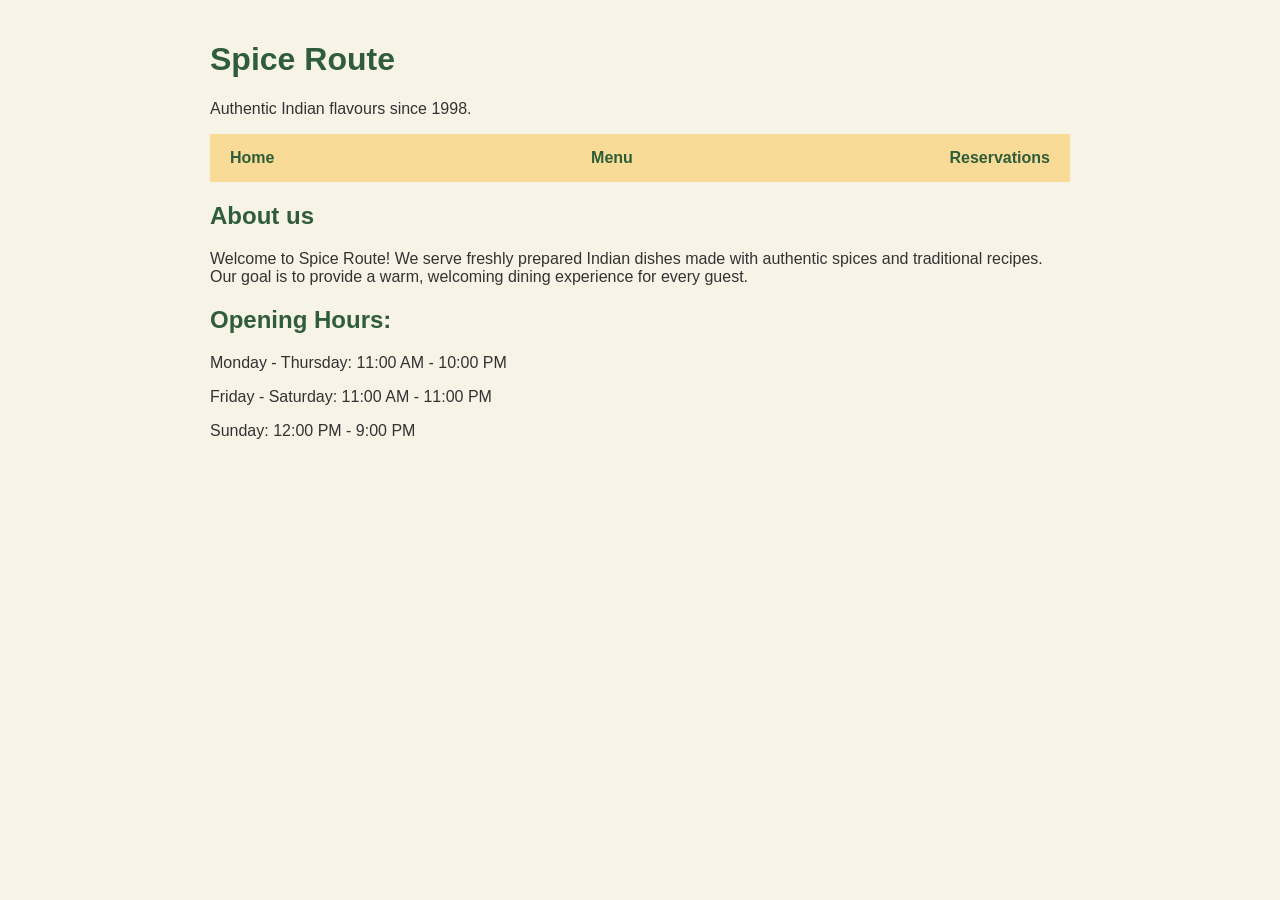
<file: index.html>
<!doctype html>
<html lang="en">
  <head>
    <meta charset="UTF-8" />
    <meta name="viewport" content="width=device-width, initial-scale=1.0" />
    <title>Spice Route</title>
    <link rel="stylesheet" href="style.css" />
  </head>
  <body>
    <header>
      <h1>Spice Route</h1>
      <p>Authentic Indian flavours since 1998.</p>
      <nav>
        <a href="index.html">Home</a>
        <a href="menu.html">Menu</a>
        <a href="reserve.html">Reservations</a>
      </nav>
    </header>
    <main>
      <section>
        <h2>About us</h2>
        <p>
          Welcome to Spice Route! We serve freshly prepared Indian dishes made
          with authentic spices and traditional recipes. Our goal is to provide
          a warm, welcoming dining experience for every guest.
        </p>
      </section>
      <section>
        <h2>Opening Hours:</h2>
        <p>Monday - Thursday: 11:00 AM - 10:00 PM</p>
        <p>Friday - Saturday: 11:00 AM - 11:00 PM</p>
        <p>Sunday: 12:00 PM - 9:00 PM</p>
      </section>
    </main>
  </body>
</html>
</file>
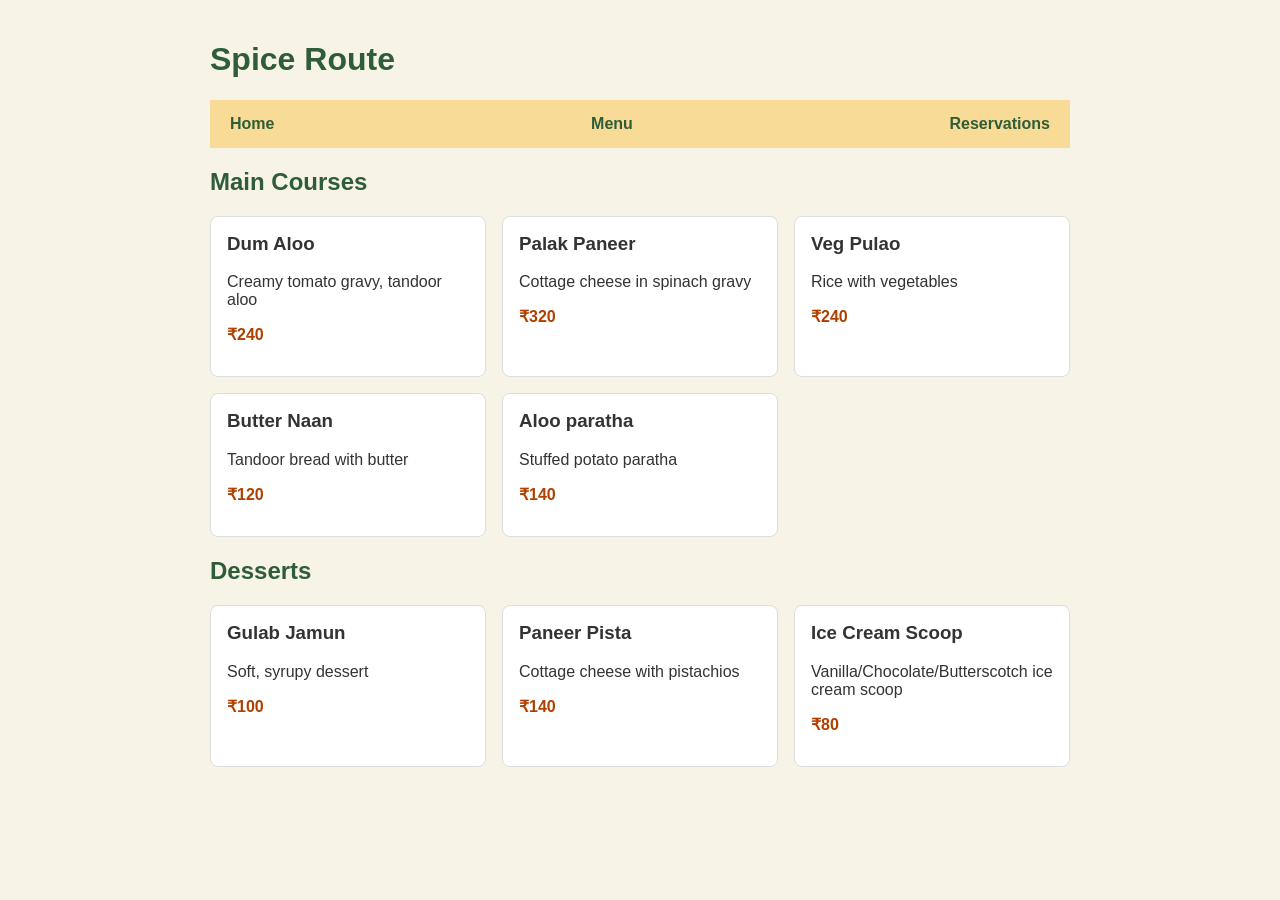
<file: menu.html>
<!doctype html>
<html lang="en">
  <head>
    <meta charset="UTF-8" />
    <meta name="viewport" content="width=device-width, initial-scale=1.0" />
    <title>Menu | Spice Route</title>
    <link rel="stylesheet" href="style.css" />
  </head>
  <body>
    <header>
      <h1>Spice Route</h1>
      <nav>
        <a href="index.html">Home</a>
        <a href="menu.html">Menu</a>
        <a href="reserve.html">Reservations</a>
      </nav>
    </header>
    <main>
      <section>
        <h2>Main Courses</h2>
        <div class="menu-grid">
          <article class="dish">
            <h3>Dum Aloo</h3>
            <p>Creamy tomato gravy, tandoor aloo</p>
            <p class="price">₹240</p>
          </article>

          <article class="dish">
            <h3>Palak Paneer</h3>
            <p>Cottage cheese in spinach gravy</p>
            <p class="price">₹320</p>
          </article>

          <article class="dish">
            <h3>Veg Pulao</h3>
            <p>Rice with vegetables</p>
            <p class="price">₹240</p>
          </article>

          <article class="dish">
            <h3>Butter Naan</h3>
            <p>Tandoor bread with butter</p>
            <p class="price">₹120</p>
          </article>

          <article class="dish">
            <h3>Aloo paratha</h3>
            <p>Stuffed potato paratha</p>
            <p class="price">₹140</p>
          </article>
        </div>
      </section>

      <section>
        <h2>Desserts</h2>

        <div class="menu-grid">
          <article class="dish">
            <h3>Gulab Jamun</h3>
            <p>Soft, syrupy dessert</p>
            <p class="price">₹100</p>
          </article>

          <article class="dish">
            <h3>Paneer Pista</h3>
            <p>Cottage cheese with pistachios</p>
            <p class="price">₹140</p>
          </article>

          <article class="dish">
            <h3>Ice Cream Scoop</h3>
            <p>Vanilla/Chocolate/Butterscotch ice cream scoop</p>
            <p class="price">₹80</p>
          </article>
        </div>
      </section>
    </main>
  </body>
</html>
</file>
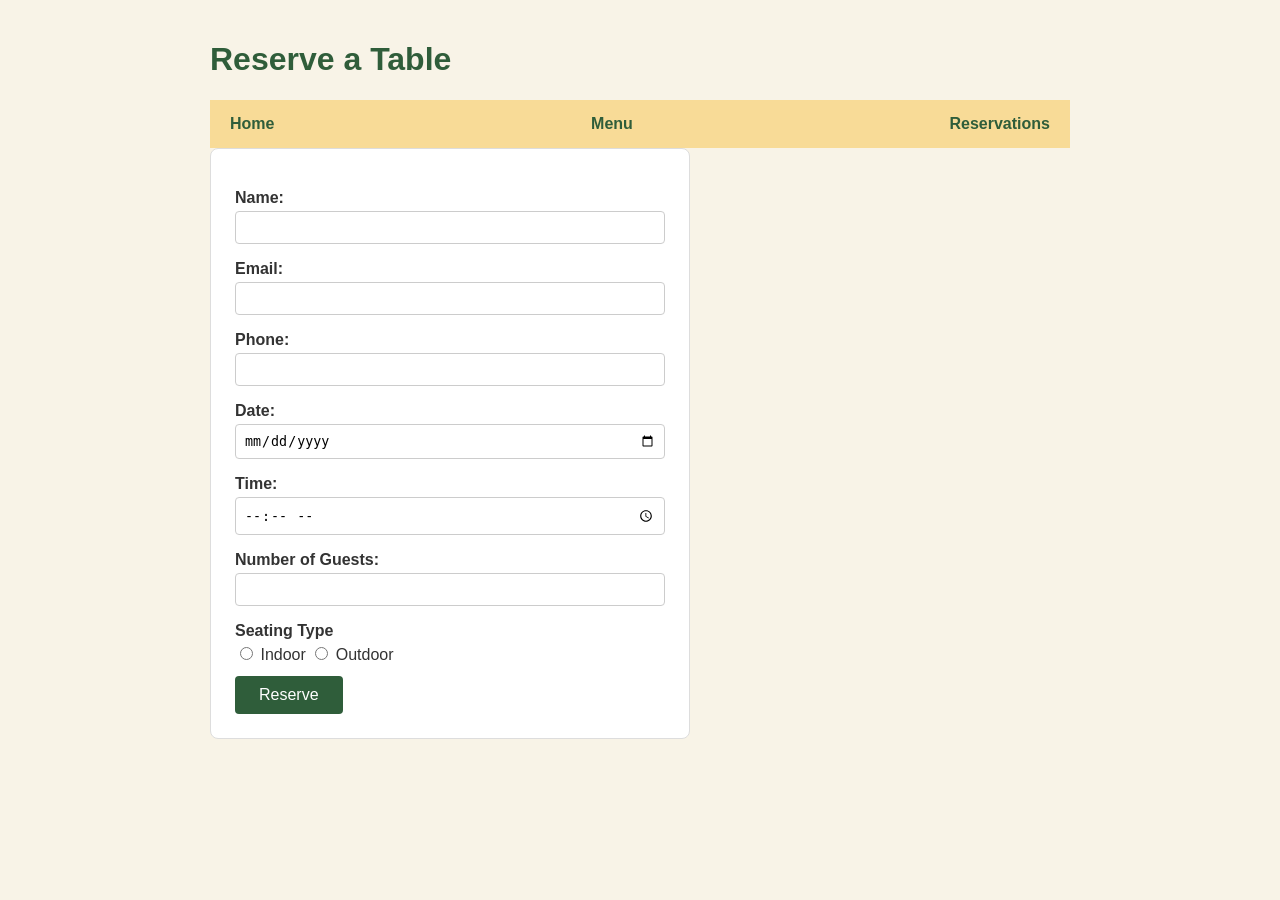
<file: reserve.html>
<!doctype html>
<html lang="en">
  <head>
    <meta charset="UTF-8" />
    <meta name="viewport" content="width=device-width, initial-scale=1.0" />
    <title>Reserve a Table</title>
    <link rel="stylesheet" href="style.css" />
  </head>
  <body>
    <header>
      <h1>Reserve a Table</h1>
      <nav>
        <a href="index.html">Home</a>
        <a href="menu.html">Menu</a>
        <a href="reserve.html">Reservations</a>
      </nav>
    </header>
    <main>
      <form action="/reserve" method="post">
        <p>
          <label for="name">Name:</label>
          <input type="text" id="name" name="name" required />
        </p>
        <p>
          <label for="email">Email:</label>
          <input type="email" id="email" name="email" required />
        </p>
        <p>
          <label for="phone">Phone:</label>
          <input type="tel" id="phone" name="phone" required />
        </p>
        <label for="date">Date:</label>
        <input type="date" id="date" name="date" required />
        <p>
          <label for="time">Time:</label>
          <input type="time" id="time" name="time" required />
        </p>
        <p>
          <label for="guests">Number of Guests:</label>
          <input
            type="number"
            id="guests"
            name="guests"
            min="1"
            max="10"
            required
          />
        </p>

        <fieldset>
          <legend>Seating Type</legend>
          <input
            type="radio"
            id="indoor"
            name="seating"
            value="indoor"
            required
          />
          <label for="indoor">Indoor</label>
          <input
            type="radio"
            id="outdoor"
            name="seating"
            value="outdoor"
            required
          />
          <label for="outdoor">Outdoor</label>
        </fieldset>

        <button type="submit">Reserve</button>
      </form>
    </main>
  </body>
</html>
</file>
<file: style.css>
* {
  box-sizing: border-box;
}

body {
  font-family: Arial, Helvetica, sans-serif;
  background-color: #f8f3e7;
  color: #333333;
  max-width: 900px;
  margin: 0 auto;
  padding: 20px;
}

h1,
h2 {
  color: #2f5d3a;
}

nav a {
  text-decoration: none;
  color: #2f5d3a;
  font-weight: bold;
}

nav a:hover {
  color: #b8860b;
}

nav {
  display: flex;
  justify-content: space-between;
  gap: 20px;
  padding: 15px 20px;
  background-color: #f8db97;
}

.menu-grid {
  display: grid;
  grid-template-columns: repeat(3, 1fr);
  gap: 16px;
}

.dish {
  background-color: #ffffff;
  border: 1px solid #ddd;
  border-radius: 8px;
  padding: 16px;
}

.dish h3 {
  margin-top: 0;
}

.price {
  font-weight: bold;
  color: #b04000;
}

@media (max-width: 900px) {
  .menu-grid {
    grid-template-columns: repeat(2, 1fr);
  }
}

@media (max-width: 600px) {
  .menu-grid {
    grid-template-columns: 1fr;
  }
}

form {
  background-color: #ffffff;
  border: 1px solid #ddd;
  border-radius: 8px;
  padding: 24px;
  max-width: 480px;
}

form label {
  display: block;
  margin-bottom: 4px;
  font-weight: bold;
}

form input:not([type="radio"]),
form select {
  display: block;
  width: 100%;
  padding: 8px;
  border: 1px solid #ccc;
  border-radius: 4px;
  margin-bottom: 4px;
}

form input:focus {
  outline: 2px solid #2f5d3a;
  border-color: #2f5d3a;
}

button {
  background-color: #2f5d3a;
  color: #ffffff;
  border: none;
  padding: 10px 24px;
  border-radius: 4px;
  font-size: 16px;
  cursor: pointer;
}

button:hover {
  background-color: #3d7a4c;
}

fieldset label {
  display: inline;
  font-weight: normal;
}

fieldset {
  border: none;
  padding: 0;
  margin: 0 0 12px 0;
}

legend {
  font-weight: bold;
  padding: 0;
  margin-bottom: 4px;
}
</file>
